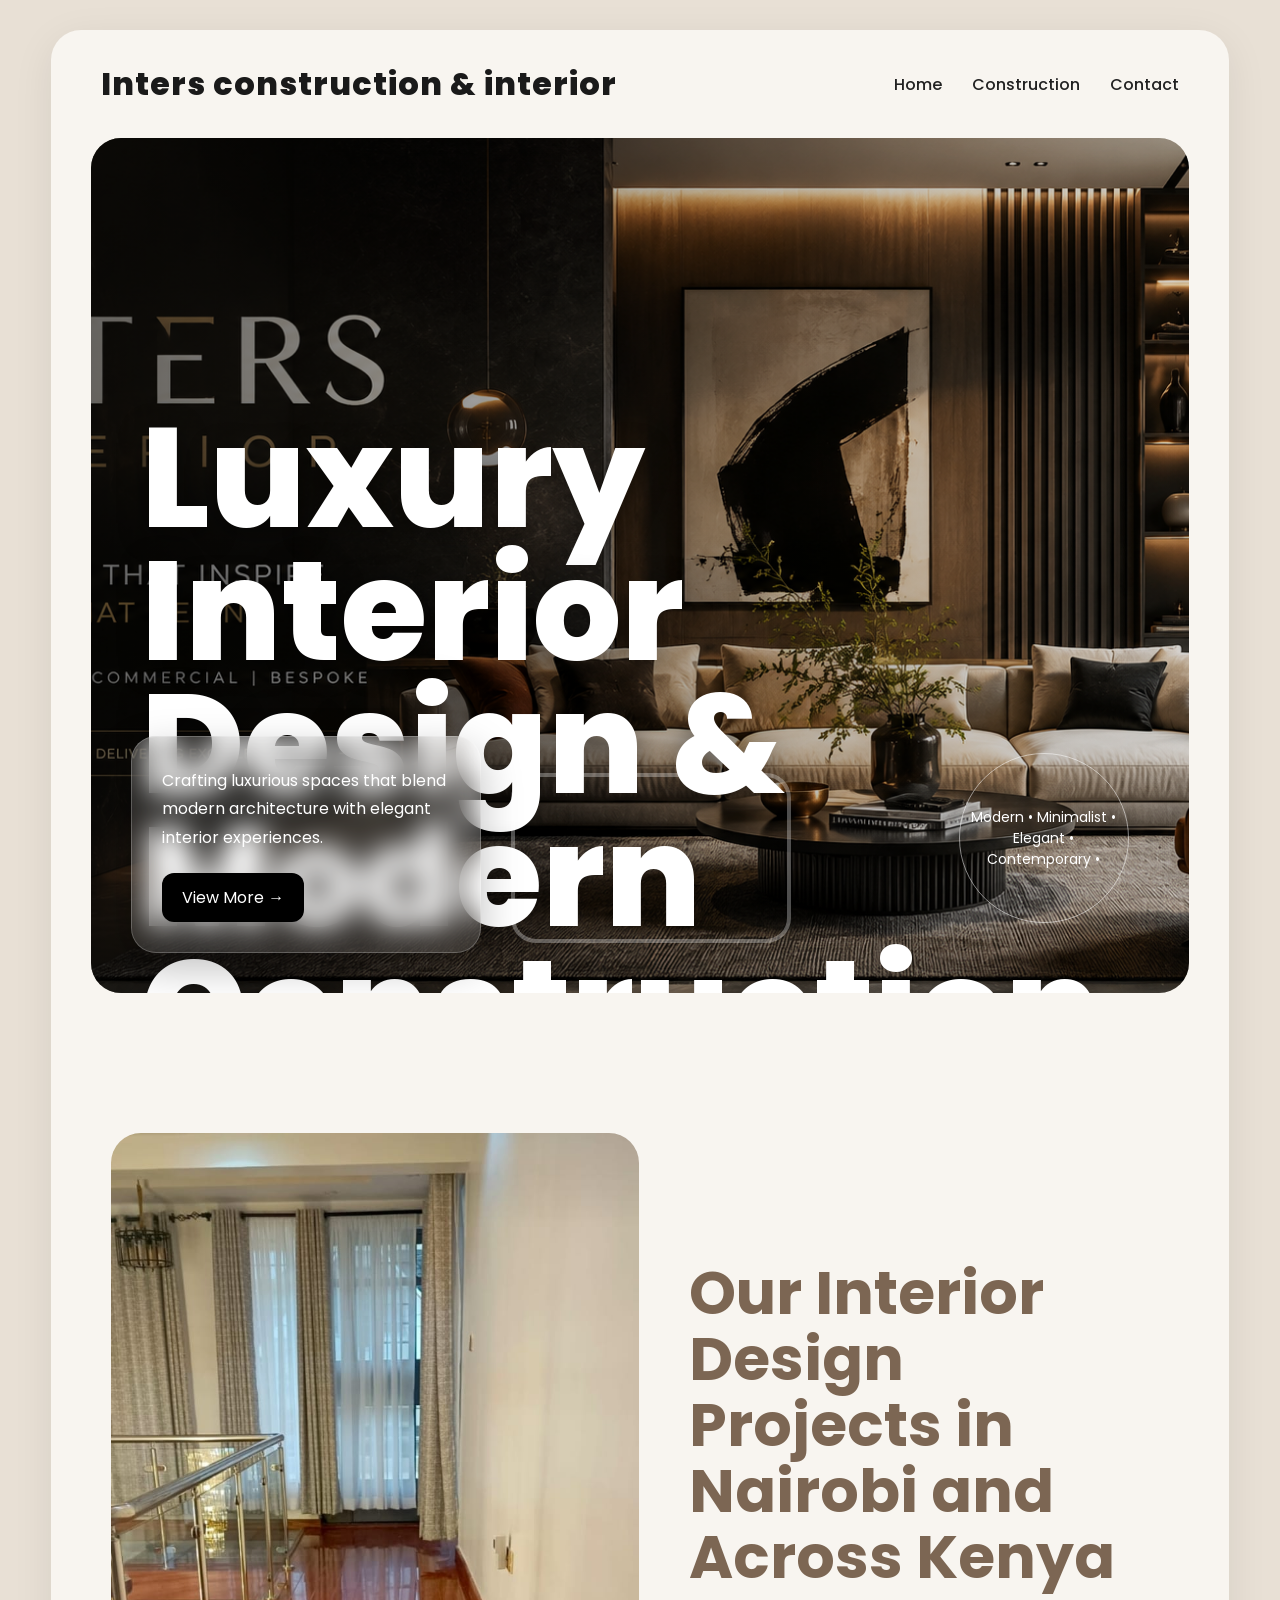
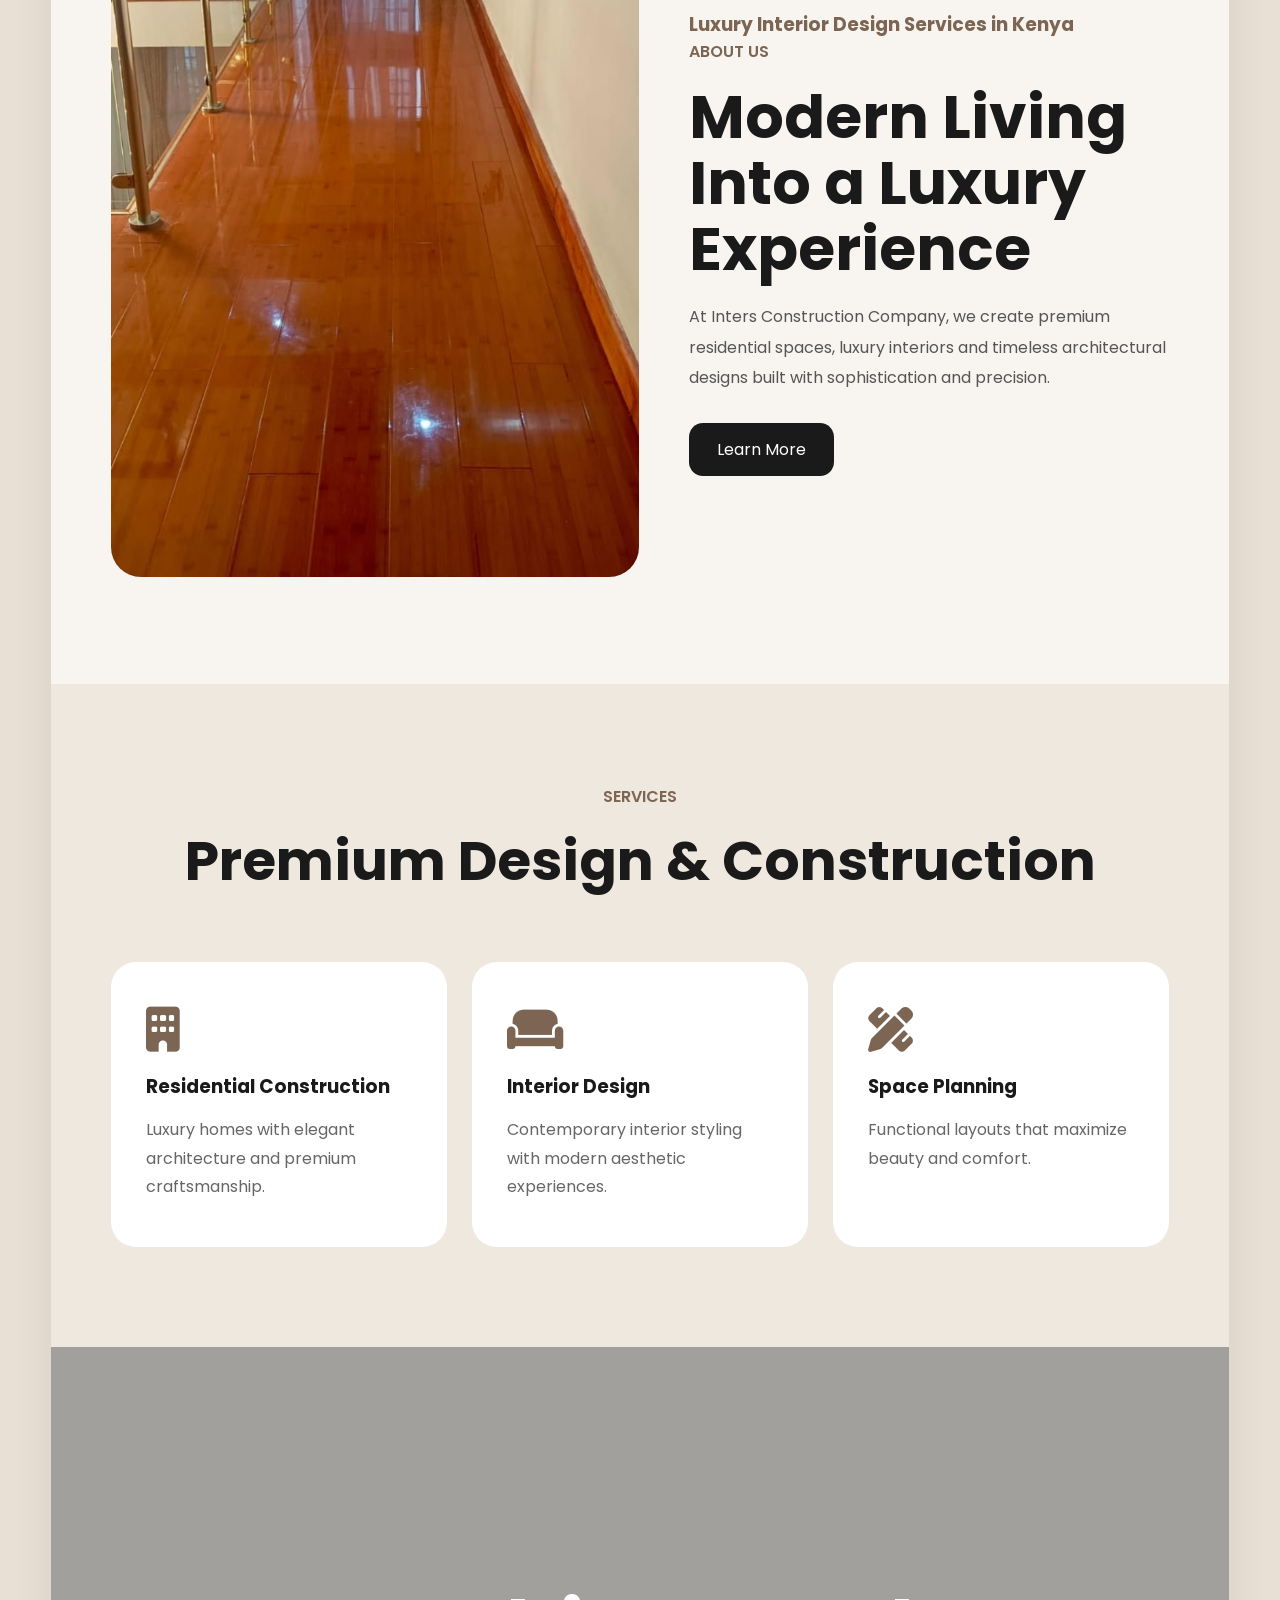
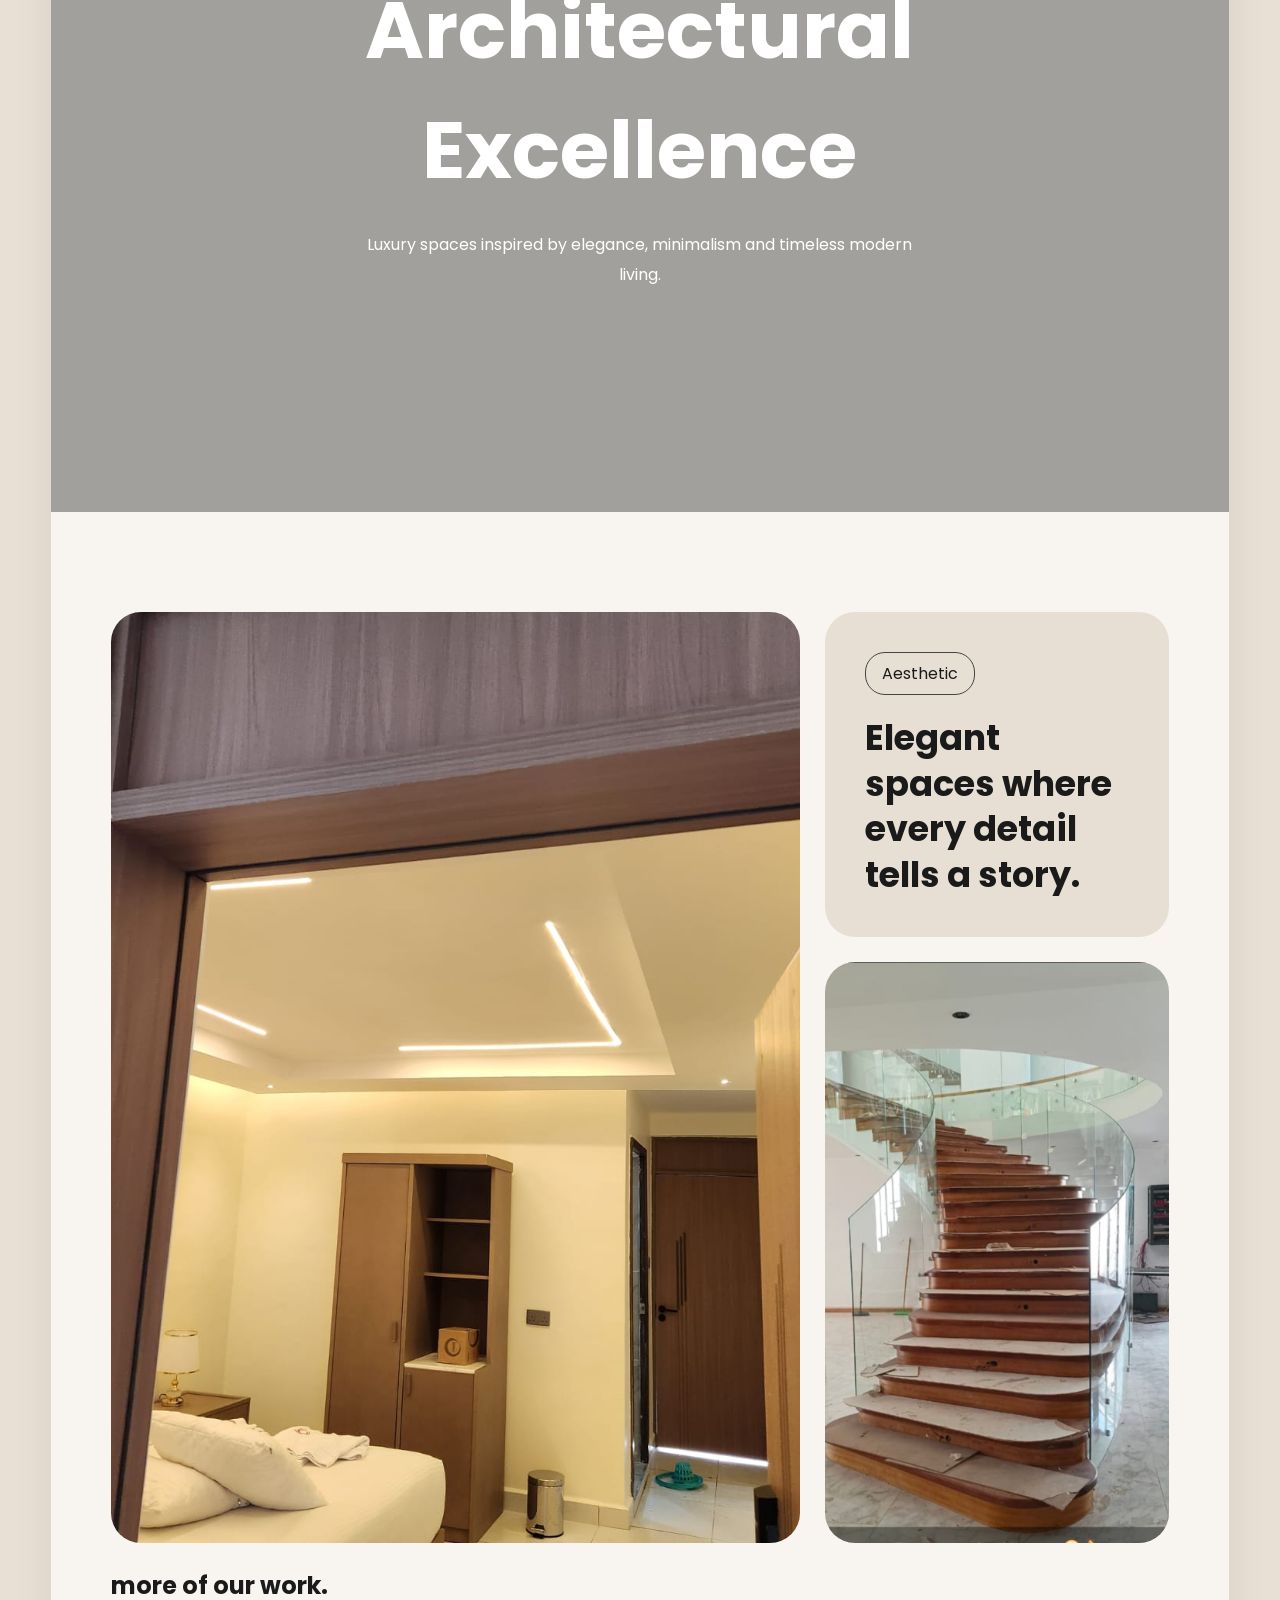
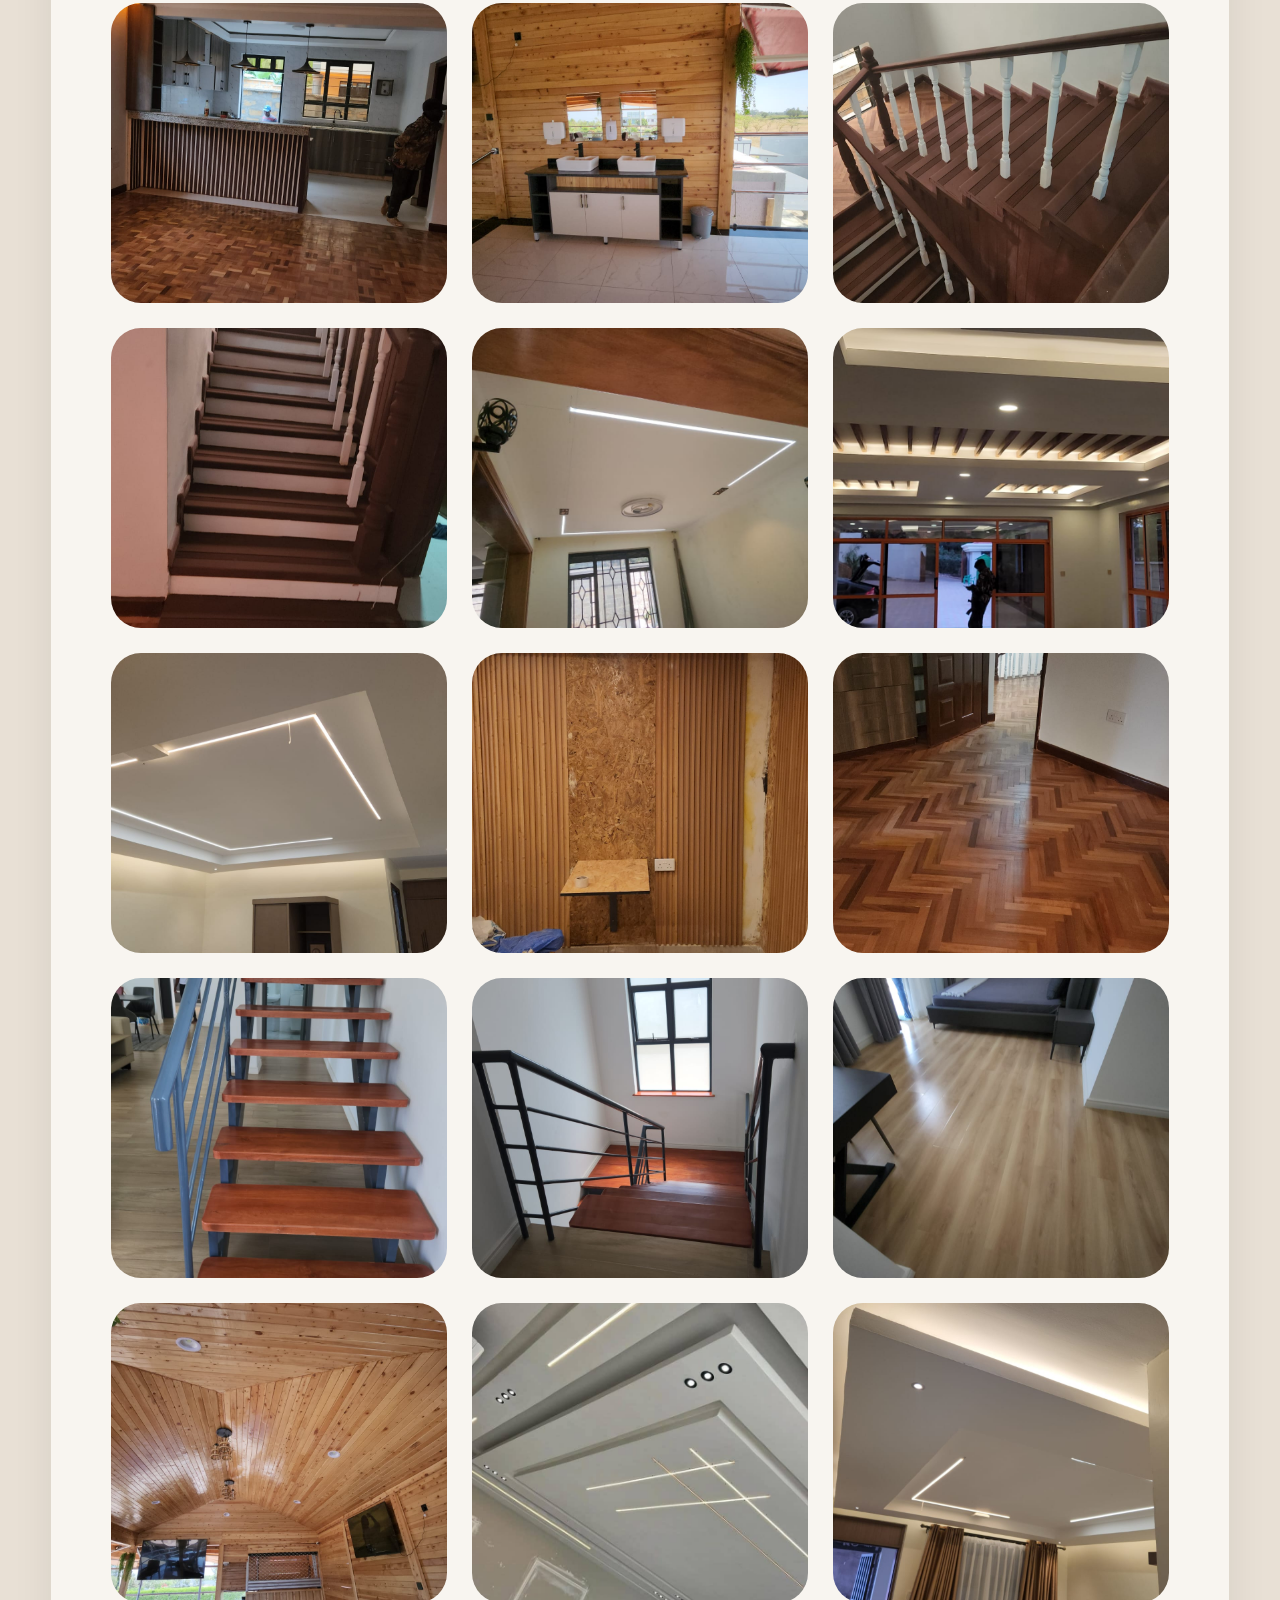
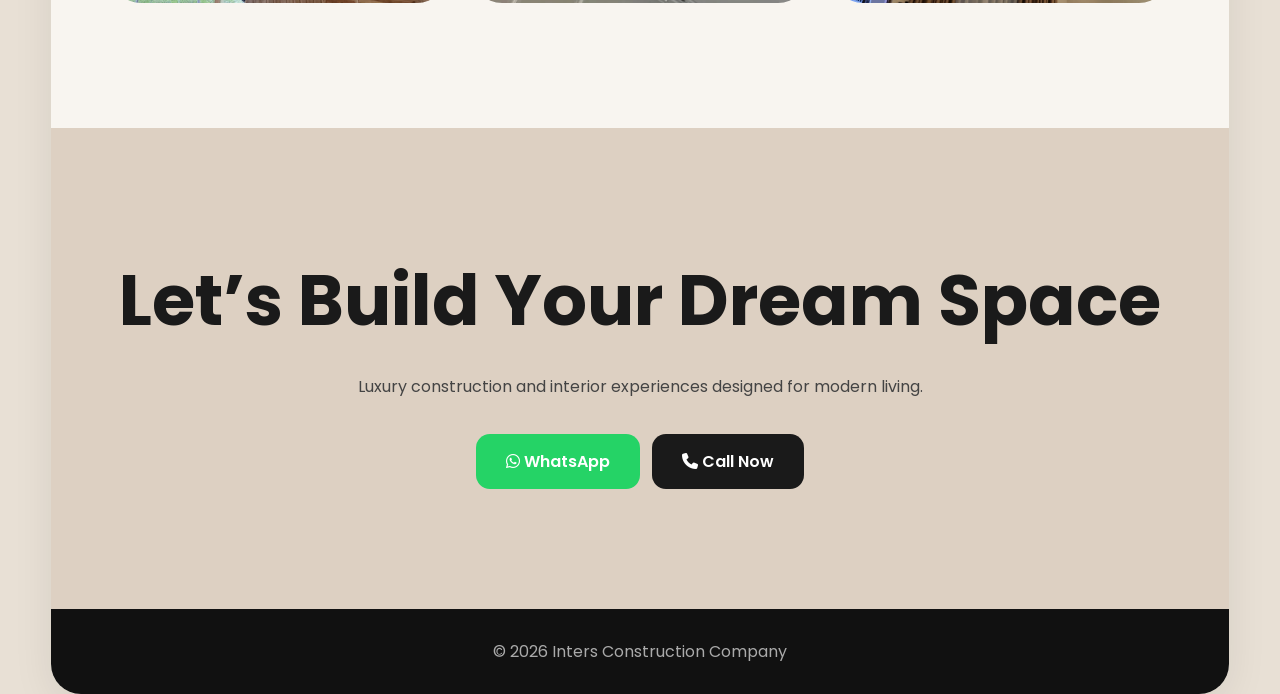
<file: index.html>
<!DOCTYPE html>

<html lang="en">
<head>
<meta charset="utf-8"/>
<meta content="width=device-width, initial-scale=1.0" name="viewport"/>
<title>Inters Interior | interior design company in kenya; Construction Company in Kenya</title>
<link href="style.css" rel="stylesheet"/>
<link href="https://fonts.googleapis.com/css2?family=Poppins:wght@300;400;500;600;700;800&amp;display=swap" rel="stylesheet"/>
<link href="https://cdnjs.cloudflare.com/ajax/libs/font-awesome/6.5.1/css/all.min.css" rel="stylesheet">
</link>
<meta content="IE=edge" http-equiv="X-UA-Compatible"/>
<meta content="Inters Interior is a premium interior design company and construction company in Kenya 
               specializing in luxury interior design, residential construction, renovations, 
               space planning and modern architectural finishes." name="description"/>
<meta content="Interior design Kenya, luxury interior design Nairobi,
               home renovation Kenya, modern interior design, architectural design Kenya " name="keywords"/>
<meta content="Inters Interior" name="author"/>
<meta content="index,follow,max-image-preview:large" name="robots"/>
<meta content="#8B7355" name="theme-color"/>
<link href="https://www.inters-interior.co.ke/" rel="canonical"/>
<link rel="icon" type="image/x-icon" href="/favicon.ico">
<link rel="icon" type="image/png" sizes="32x32" href="/favicon-32x32.png">
<link rel="icon" type="image/png" sizes="16x16" href="/favicon-16x16.png">
<link rel="icon" type="image/png" sizes="48x48" href="/favicon-48x48.png">
<link rel="icon" type="image/png" sizes="96x96" href="/favicon-96x96.png">  
<link rel="apple-touch-icon" href="/apple-touch-icon.png">
<link rel="manifest" href="/site.webmanifest">
<meta content="website" property="og:type"/>
<meta content="Inters Interior | interior design company in kenya; Construction Company in kenya" property="og:title"/>
<meta content="Premium interior design and construction company in Kenya." property="og:description"/>
<meta property="og:image" content="https://www.inters-interior.co.ke/images/gallery14.jpg"/>
<meta content="https://www.inters-interior.co.ke/" property="og:url"/>
<meta content="summary_large_image" name="twitter:card"/>
<script type="application/ld+json">{
  "@context": "https://schema.org",
  "@type": "LocalBusiness",
  "name": "Inters Interior",
  "image": "https://inters-interior.co.ke/images/gallery14.jpg",
  "url": "https://inters-interior.co.ke",
  "telephone": "+254704175527",
  "description": "Luxury interior design company in Kenya specializing in modern homes, renovations, architectural design, and premium interior finishes in Nairobi and across Kenya.",
  "address": {
    "@type": "PostalAddress",
    "addressCountry": "KE",
    "addressLocality": "Nairobi"
  },
  "geo": {
    "@type": "GeoCoordinates",
    "latitude": -1.2921,
    "longitude": 36.8219
  },
  "areaServed": "Kenya",
  "priceRange": "$$$",
  "openingHours": "Mo-Su 08:00-20:00",
  "sameAs": [
    "https://www.instagram.com/intersconstruction.ltd",
    "https://www.tiktok.com/@intersconstruction.ltd"
  ]
}
</script></head>
<body>
<!-- ================= MAIN WRAPPER ================= -->
<div class="site-container">
<!-- ================= NAVBAR ================= -->
<header>
<nav class="navbar">
<div class="logo">
Inters construction & interior
</div>
<ul class="nav-links">
    <li><a class="active" href="index.html">Home</a></li>
    <li><a href="construction.html">Construction</a></li>
    <li><a href="contact.html">Contact</a></li>
</ul>
</nav>
</header>
<!-- ================= HERO ================= -->
<section class="hero">
<!-- HERO BANNER -->
<div class="hero-banner"></div>

<div class="hero-overlay"></div>
<!-- HUGE TEXT -->
<div class="hero-title">
<h1>Luxury Interior Design &amp; Modern Construction</h1>
</div>
<!-- FLOATING CARD -->
<div class="floating-card">
<p>
Crafting luxurious spaces that blend modern
architecture with elegant interior experiences.
</p>
<a href="contact.html">
View More →
</a>
</div>
<!-- MINI VIDEO CARD -->
<div class="mini-video-card">
<video autoplay="" loop="" muted="" playsinline="" preload="metadata">
<source src="images/interior.mp4" type="video/mp4"/>
</video>
</div>
<!-- ROTATING TEXT -->
<div class="circle-text">
<span>
Modern • Minimalist • Elegant • Contemporary •
</span>
</div>
</section>
<!-- ================= ABOUT ================= -->
<section class="about-section">
<div class="about-grid">
<div class="about-image">
<img alt="Luxury interior design project by Inters Interior" loading="lazy" src="images/about.jpg"/>
</div>
<div class="about-content">
<span>
  <h2>Our Interior Design Projects in Nairobi and Across Kenya</h2>
  <h3>Luxury Interior Design Services in Kenya</h3>
ABOUT US
</span>
<h2>
Modern Living
Into a Luxury Experience
</h2>
<p>
At Inters Construction Company,
we create premium residential spaces,
luxury interiors and timeless architectural
designs built with sophistication and precision.
</p>
<a class="dark-btn" href="contact.html">
Learn More
</a>
</div>
</div>
</section>
<!-- ================= SERVICES ================= -->
<section class="services-section">
<div class="section-header">
<span>
SERVICES
</span>
<h2>
Premium Design &amp; Construction
</h2>
</div>
<div class="services-grid">
<div class="service-card">
<i class="fas fa-building"></i>
<h3>
Residential Construction
</h3>
<p>
Luxury homes with elegant architecture
and premium craftsmanship.
</p>
</div>
<div class="service-card">
<i class="fas fa-couch"></i>
<h3>
Interior Design
</h3>
<p>
Contemporary interior styling with
modern aesthetic experiences.
</p>
</div>
<div class="service-card">
<i class="fas fa-pencil-ruler"></i>
<h3>
Space Planning
</h3>
<p>
Functional layouts that maximize
beauty and comfort.
</p>
</div>
</div>
</section>
<!-- ================= VIDEO SHOWCASE ================= -->
<section class="video-showcase">

<video autoplay="" loop="" muted="" playsinline="" preload="metadata">

<source src="images/construction.mp4" type="video/mp4"/>
</video>

<div class="video-overlay"></div>


<div class="video-text">

<h2>
Architectural Excellence
</h2>

<p>
Luxury spaces inspired by elegance,
minimalism and timeless modern living.
</p>

</div>
</section>
<!-- ================= GALLERY ================= -->
<section class="gallery-section">

<div class="gallery-top">

<div class="gallery-large">

<img alt="Modern luxury living room by Inters Interior" loading="lazy" src="images/gallery1.jpg"/>

</div>

<div class="gallery-side">

<div class="side-card">

<span>
Aesthetic
</span>

<h3>
Elegant spaces where every detail tells a story.
</h3>


</div>
<div class="gallery-small">
<img alt="Elegant residential interior project" loading="lazy" src="images/gallery2.jpg"/>
</div>

</div>

</div>


<h1 class="h-1">
more of our work.
</h1>


<div class="bottom-gallery">
<img alt="Modern kitchen interior design" loading="lazy" src="images/gallery3.jpg"/>
<img alt="Luxury bedroom interior" loading="lazy" src="images/gallery4.jpg"/>
<img alt="Contemporary home interior by Inters Interior" loading="lazy" src="images/gallery5.jpg"/>
</div>

<div class="bottom-gallery">
<img alt="Modern kitchen interior design" loading="lazy" src="images/gallery6.jpg"/>
<img alt="Luxury bedroom interior" loading="lazy" src="images/gallery7.jpg"/>
<img alt="Contemporary home interior by Inters Interior" loading="lazy" src="images/gallery8.jpg"/>
</div>

<div class="bottom-gallery">
<img alt="Modern kitchen interior design" loading="lazy" src="images/gallery9.jpg"/>
<img alt="Luxury bedroom interior" loading="lazy" src="images/gallery10.jpg"/>
<img alt="Contemporary home interior by Inters Interior" loading="lazy" src="images/gallery11.jpg"/>
</div>

<div class="bottom-gallery">
<img alt="Modern kitchen interior design" loading="lazy" src="images/gallery12.jpg"/>
<img alt="Luxury bedroom interior" loading="lazy" src="images/gallery13.jpg"/>
<img alt="Contemporary home interior by Inters Interior" loading="lazy" src="images/gallery14.jpg"/>
</div>

<div class="bottom-gallery">
<img alt="Modern kitchen interior design" loading="lazy" src="images/gallery15.jpg"/>
<img alt="Luxury bedroom interior" loading="lazy" src="images/gallery16.jpg"/>
<img alt="Contemporary home interior by Inters Interior" loading="lazy" src="images/gallery17.jpg"/>
</div>

</section>

<!-- ================= CTA ================= -->
<section class="cta-section">
<h2>
Let’s Build Your Dream Space
</h2>

<p>
Luxury construction and interior experiences designed for modern living.
</p>

<div class="cta-buttons">
<a class="whatsapp-btn" href="https://wa.me/254704175527" target="_blank">
<i class="fab fa-whatsapp"></i>
WhatsApp

</a>

<a class="call-btn" href="tel:+254704175527">

<i class="fas fa-phone"></i>
Call Now

</a>
</div>

</section>

<!-- ================= FOOTER ================= -->
<footer>
<p>
© 2026 Inters Construction Company
</p>
</footer>
</div>
<script src="script.js"></script>
</body>
</html>
</file>
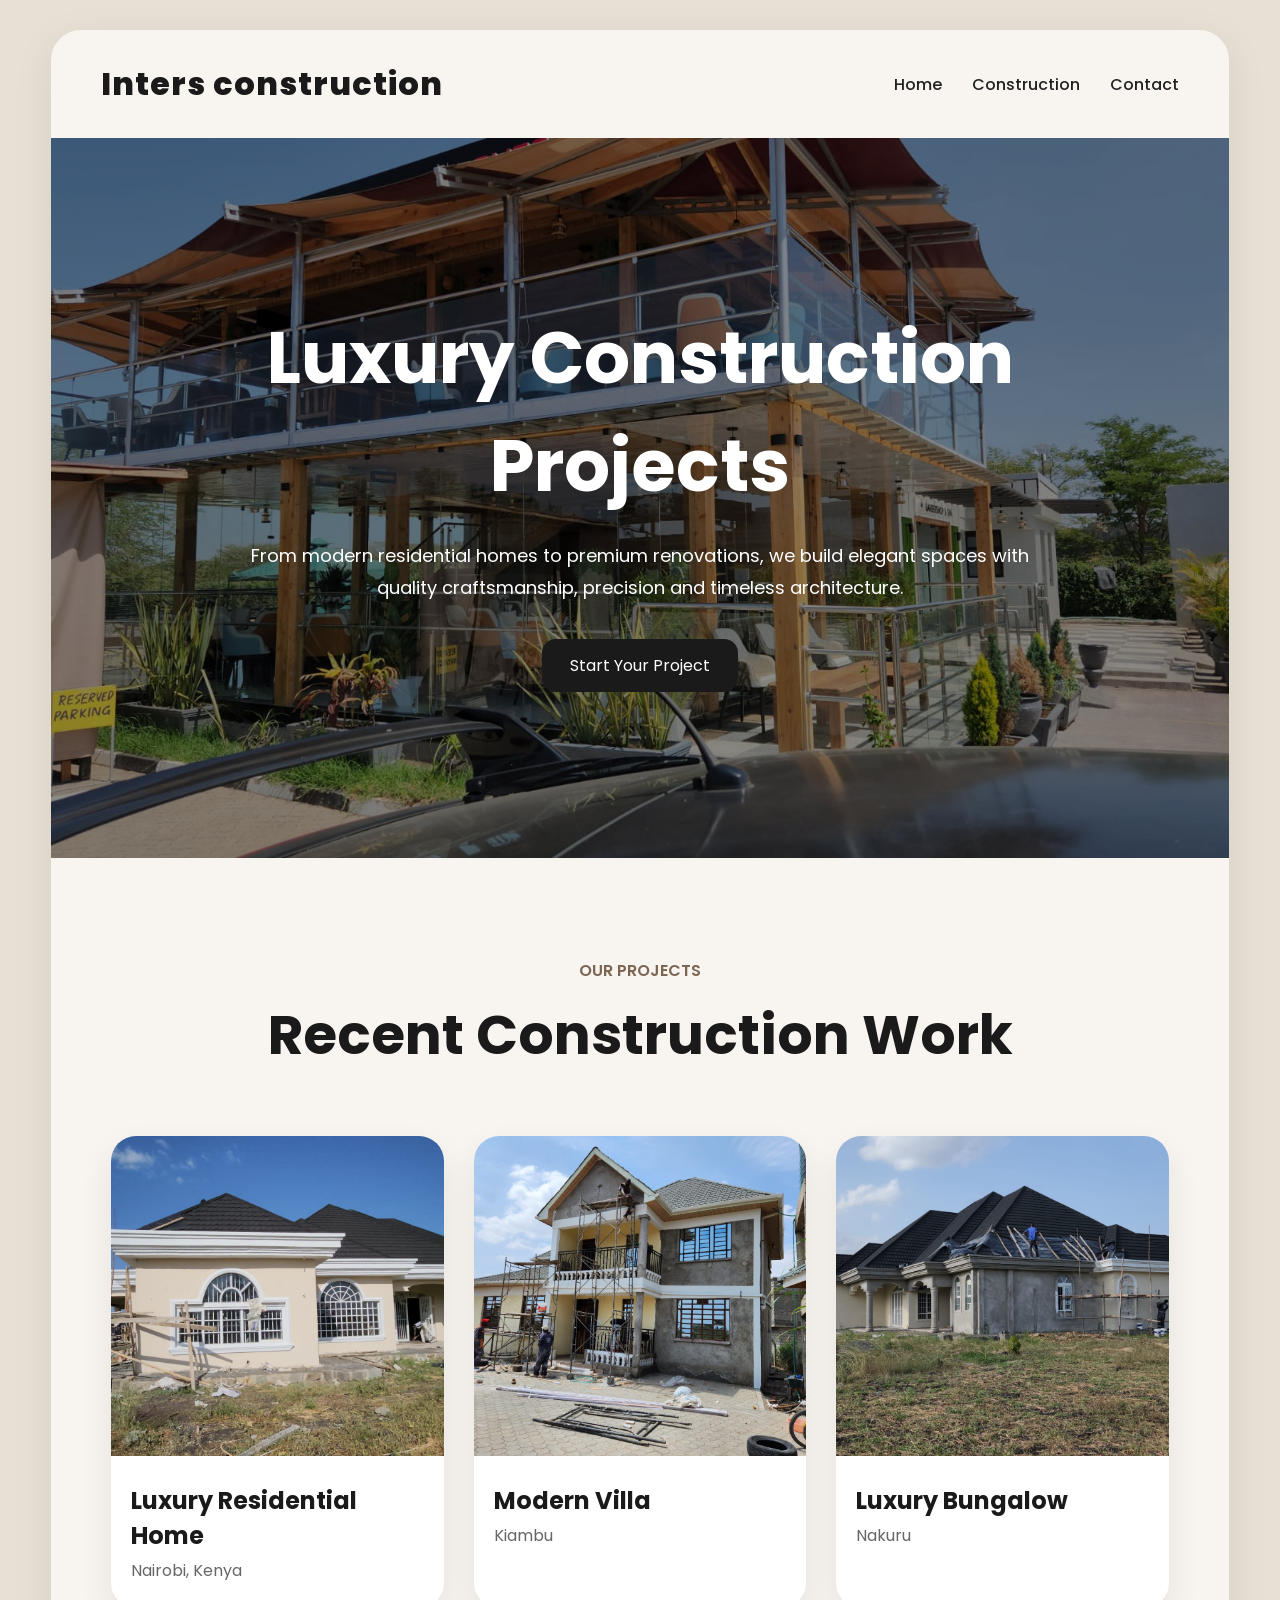
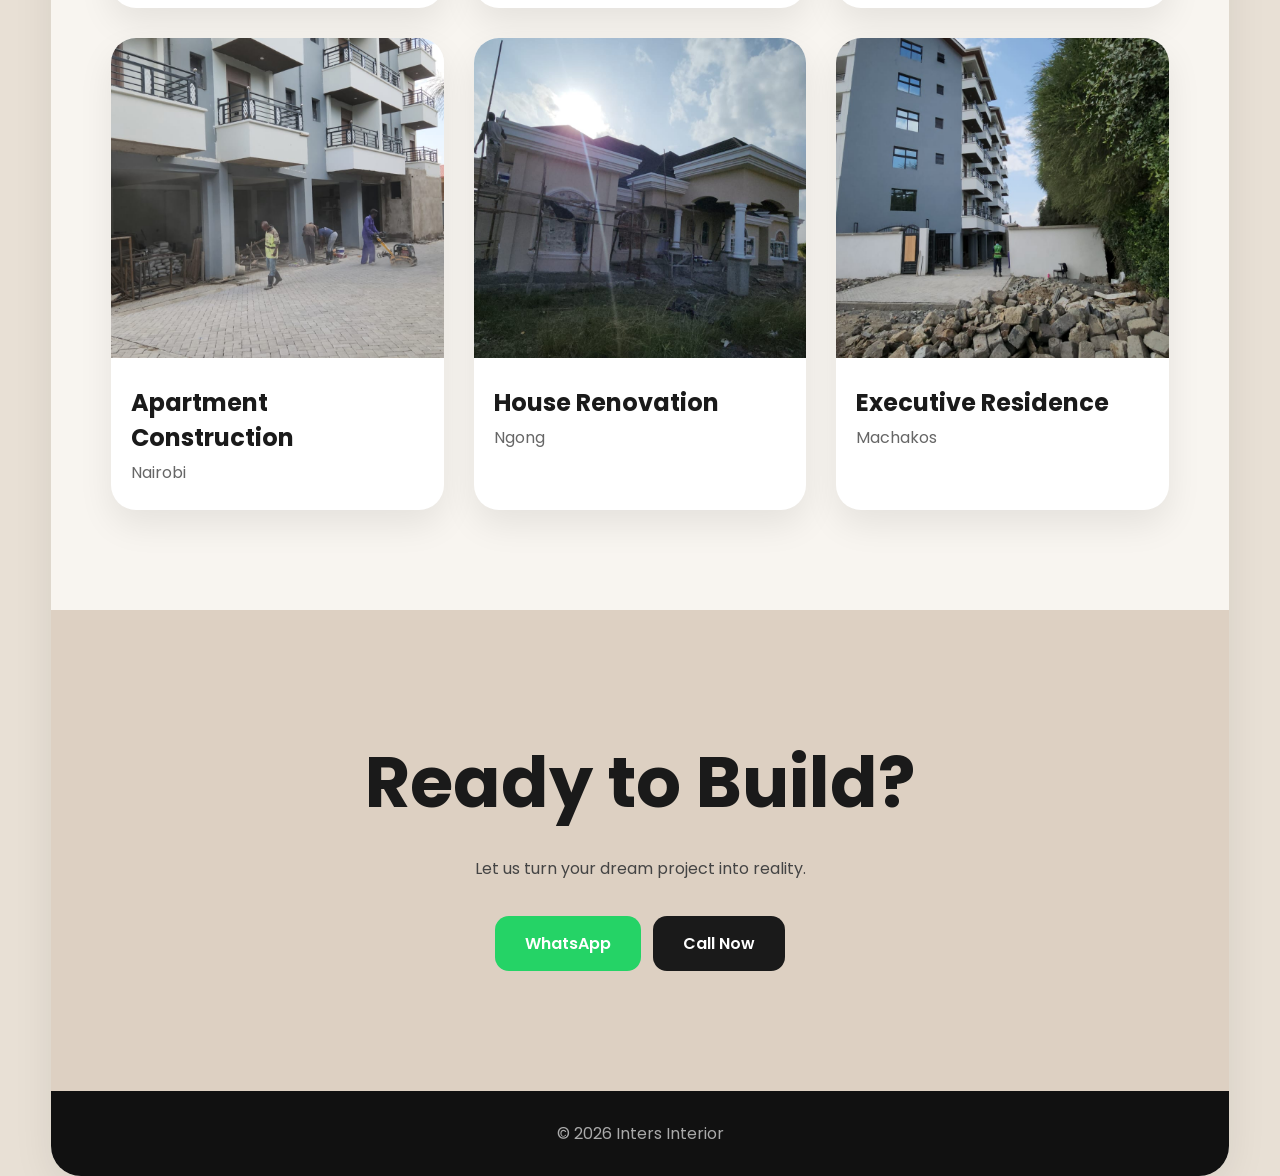
<file: construction.html>
<!DOCTYPE html>
<html lang="en">

<head>

<meta charset="UTF-8">
<meta name="viewport" content="width=device-width, initial-scale=1.0">

<title>Construction Projects | Inters Interior Kenya</title>

<meta name="description"
content="Explore our residential construction projects in Kenya. Luxury homes, renovations, architectural construction and premium finishes by Inters Interior.">

<meta name="keywords"
content="Construction Kenya, Residential Construction Kenya, Luxury Homes Kenya, Home Builders Nairobi, Modern Houses Kenya">

<link rel="stylesheet" href="style.css">

<link rel="icon" href="/favicon.ico" sizes="any">
<link rel="icon" type="image/png" sizes="32x32" href="/favicon-32x32.png">
<link rel="icon" type="image/png" sizes="16x16" href="/favicon-16x16.png">

<link href="https://fonts.googleapis.com/css2?family=Poppins:wght@300;400;500;600;700;800&display=swap" rel="stylesheet">

<link rel="canonical" href="https://www.inters-interior.co.ke/construction.html">

</head>

<body>

<div class="site-container">

<header>

<nav class="navbar">

<div class="logo">
Inters construction
</div>

<ul class="nav-links">

<li><a href="index.html">Home</a></li>

<li><a class="active" href="construction.html">Construction</a></li>

<li><a href="contact.html">Contact</a></li>

</ul>

</nav>

</header>



<section class="construction-hero">

<div class="construction-overlay"></div>

<div class="construction-text">

<h1>Luxury Construction Projects</h1>

<p>

From modern residential homes to premium renovations,
we build elegant spaces with quality craftsmanship,
precision and timeless architecture.

</p>

<a href="contact.html" class="dark-btn">
Start Your Project
</a>

</div>

</section>



<section class="gallery-section">

<div class="section-header">

<span>OUR PROJECTS</span>

<h2>Recent Construction Work</h2>

</div>



<div class="construction-gallery">

<div class="construction-card">

<img src="images/project1.jpg" alt="Modern House">

<h3>Luxury Residential Home</h3>

<p>Nairobi, Kenya</p>

</div>



<div class="construction-card">

<img src="images/project2.jpg" alt="Construction Project">

<h3>Modern Villa</h3>

<p>Kiambu</p>

</div>



<div class="construction-card">

<img src="images/project3.jpg" alt="Premium Home">

<h3>Luxury Bungalow</h3>

<p>Nakuru</p>

</div>



<div class="construction-card">

<img src="images/project4.jpg" alt="Modern Apartment">

<h3>Apartment Construction</h3>

<p>Nairobi</p>

</div>



<div class="construction-card">

<img src="images/project5.jpg" alt="House Renovation">

<h3>House Renovation</h3>

<p>Ngong</p>

</div>



<div class="construction-card">

<img src="images/project6.jpg" alt="Modern House">

<h3>Executive Residence</h3>

<p>Machakos</p>

</div>

</div>

</section>



<section class="cta-section">

<h2>Ready to Build?</h2>

<p>

Let us turn your dream project into reality.

</p>

<div class="cta-buttons">

<a class="whatsapp-btn"
href="https://wa.me/254704175527"
target="_blank">

WhatsApp

</a>

<a class="call-btn"
href="tel:+254704175527">

Call Now

</a>

</div>

</section>



<footer>

<p>

© 2026 Inters Interior

</p>

</footer>

</div>

</body>

</html>
</file>
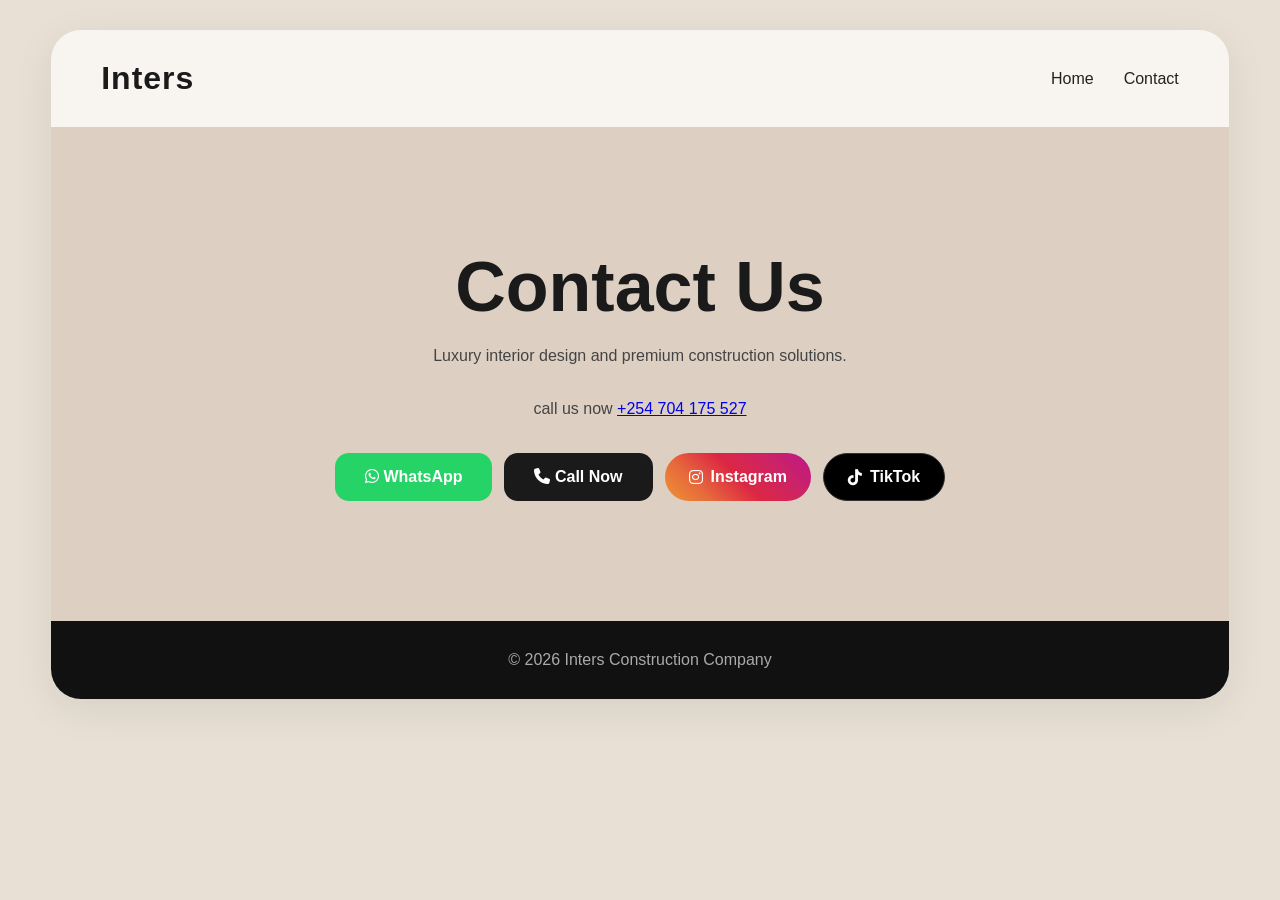
<file: contact.html>
<!DOCTYPE html>
<html lang="en">

<head>

<meta charset="UTF-8">
<meta name="viewport" content="width=device-width, initial-scale=1.0">

<title>Contact | Inters Construction</title>

<!-- Font Awesome for Social Icons -->
<link rel="stylesheet" href="https://cdnjs.cloudflare.com/ajax/libs/font-awesome/6.5.1/css/all.min.css">

<link rel="stylesheet" href="style.css">
<link href="images/favicon2.png" rel="icon"/>

</head>

<body>

<div class="site-container">

<header>

<nav class="navbar">

<div class="logo">
Inters
</div>

<ul class="nav-links">

<li>
<a href="index.html">
Home
</a>
</li>

<li>
<a href="contact.html" class="active">
Contact
</a>
</li>

</ul>

</nav>

</header>

<section class="cta-section">

<h2>
Contact Us
</h2>

<p>
Luxury interior design and premium construction solutions.
</p>

<p>
call us now <a href="tel:+254704175527">+254 704 175 527</a>
</p>

<div class="cta-buttons">

<a href="https://wa.me/254704175527"
target="_blank"
class="whatsapp-btn">

<i class="fab fa-whatsapp"></i>
WhatsApp

</a>

<a href="tel:+254704175527"
class="call-btn">

<i class="fas fa-phone"></i>
Call Now

</a>

<a href="https://www.instagram.com/intersconstruction.ltd"
target="_blank"
class="instagram-btn">

<i class="fab fa-instagram"></i>
Instagram

</a>

<a href="https://www.tiktok.com/@intersconstruction.ltd"
target="_blank"
class="tiktok-btn">

<i class="fab fa-tiktok"></i>
TikTok

</a>

</div>

</section>

<footer>

<p>
© 2026 Inters Construction Company
</p>

</footer>

</div>

</body>
</html>
</file>
<file: style.css>
*{
margin:0;
padding:0;
box-sizing:border-box;
font-family:'Poppins',sans-serif;
}

body{
background:#e8e0d5;
color:#1a1a1a;
overflow-x:hidden;
}

/* MAIN WRAPPER */
.site-container{
width:92%;
margin:auto;
background:#f8f5f0;
margin-top:30px;
border-radius:30px;
overflow:hidden;
box-shadow:0 10px 40px rgba(0,0,0,0.08);
}

/* NAVBAR */
.navbar{
display:flex;
justify-content:space-between;
align-items:center;
padding:30px 50px;
}

.logo{
font-size:32px;
font-weight:800;
letter-spacing:1px;
}

.nav-links{
display:flex;
gap:30px;
list-style:none;
}

.nav-links a{
text-decoration:none;
color:#222;
font-weight:500;
}

/* HERO */
.hero{
height:95vh;
position:relative;
border-radius:30px;
overflow:hidden;
margin:0 40px 40px;
}

.hero-banner{
position:absolute;
top:0;
left:0;
width:100%;
height:100%;
background-image:url("images/hero-banner.jpg");
background-size:cover;
background-position:center;
background-repeat:no-repeat;
transform:scale(1.05);
animation:heroZoom 18s ease-in-out infinite alternate;
}

@keyframes heroZoom{

0%{
transform:scale(1.05);
}

100%{
transform:scale(1.12);
}

}

.hero-overlay{
position:absolute;
inset:0;
background:
linear-gradient(
90deg,
rgba(0,0,0,.58),
rgba(0,0,0,.30),
rgba(0,0,0,.15)
);
}

.hero-title{
position:absolute;
top:32%;
left:50px;
z-index:2;
}

.hero-title h1{
font-size:140px;
line-height:.95;
font-weight:800;
color:#fff;
max-width:900px;
text-shadow:0 6px 30px rgba(0,0,0,.45);
}

/* FLOATING CARD */
.floating-card{
position:absolute;
bottom:40px;
left:40px;
z-index:2;
width:350px;
padding:30px;
background:rgba(255,255,255,.12);
border:1px solid rgba(255,255,255,.22);
box-shadow:0 15px 40px rgba(0,0,0,.25);
backdrop-filter:blur(15px);
border-radius:25px;
color:white;
}

.floating-card a{
transition:.35s;
}

.floating-card a:hover{
background:#8B7355;
transform:translateY(-3px);
}

.floating-card p{
line-height:1.8;
margin-bottom:20px;
}

.floating-card a{
display:inline-block;
padding:12px 20px;
background:black;
color:white;
border-radius:12px;
text-decoration:none;
}

/* MINI VIDEO CARD */
.mini-video-card{
position:absolute;
bottom:50px;
left:420px;
width:280px;
height:170px;
overflow:hidden;
border-radius:25px;
z-index:2;
border:4px solid rgba(255,255,255,0.3);
}

.mini-video-card video{
width:100%;
height:100%;
object-fit:cover;
}

/* CIRCLE TEXT */
.circle-text{
position:absolute;
right:60px;
bottom:70px;
z-index:2;
width:170px;
height:170px;
border-radius:50%;
border:1px solid rgba(255,255,255,0.5);
display:flex;
align-items:center;
justify-content:center;
color:white;
font-size:14px;
text-align:center;
animation:spin 12s linear infinite;
}

@keyframes spin{
100%{
transform:rotate(360deg);
}
}

/* ABOUT */
.about-section{
padding:100px 60px;
}

.about-grid{
display:grid;
grid-template-columns:1.1fr 1fr;
gap:50px;
align-items:center;
}

.about-image img{
width:100%;
border-radius:30px;
}

.about-content span{
color:#7c6653;
font-weight:600;
}

.about-content h2{
font-size:60px;
line-height:1.1;
margin:20px 0;
}

.about-content p{
color:#555;
line-height:1.9;
margin-bottom:30px;
}

.dark-btn{
display:inline-block;
padding:14px 28px;
background:#1a1a1a;
color:white;
text-decoration:none;
border-radius:14px;
}

/* SERVICES */
.services-section{
padding:100px 60px;
background:#efe8df;
}

.section-header{
text-align:center;
margin-bottom:60px;
}

.section-header span{
color:#7c6653;
font-weight:600;
}

.section-header h2{
font-size:55px;
margin-top:10px;
}

.services-grid{
display:grid;
grid-template-columns:repeat(auto-fit,minmax(250px,1fr));
gap:25px;
}

.service-card{
background:white;
padding:45px 35px;
border-radius:25px;
transition:0.4s;
}

.service-card:hover{
transform:translateY(-10px);
}

.service-card i{
font-size:45px;
margin-bottom:20px;
color:#7c6653;
}

.service-card h3{
margin-bottom:15px;
}

.service-card p{
color:#666;
line-height:1.8;
}

/* VIDEO SHOWCASE */
.video-showcase{
height:85vh;
position:relative;
overflow:hidden;
}

.video-showcase video{
width:100%;
height:100%;
object-fit:cover;
}

.video-overlay{
position:absolute;
inset:0;
background:rgba(0,0,0,0.35);
}

.video-text{
position:absolute;
top:50%;
left:50%;
transform:translate(-50%,-50%);
text-align:center;
color:white;
z-index:2;
max-width:700px;
}

.video-text h2{
font-size:80px;
margin-bottom:20px;
}

.video-text p{
line-height:1.9;
}


/* ================= CONSTRUCTION PAGE ================= */

.construction-hero{

height:80vh;

background:url("images/constructin-bannero.jpg") center center/cover;

position:relative;

display:flex;

align-items:center;

justify-content:center;

text-align:center;

overflow:hidden;

}

.construction-overlay{

position:absolute;

inset:0;

background:rgba(0,0,0,.45);

}

.construction-text{

position:relative;

z-index:2;

color:#fff;

max-width:850px;

padding:20px;

}

.construction-text h1{

font-size:72px;

margin-bottom:20px;

}

.construction-text p{

font-size:18px;

line-height:1.8;

margin-bottom:35px;

}

.construction-gallery{

display:grid;

grid-template-columns:repeat(auto-fit,minmax(320px,1fr));

gap:30px;

}

.construction-card{

background:#fff;

border-radius:25px;

overflow:hidden;

box-shadow:0 15px 35px rgba(0,0,0,.08);

transition:.35s;

}

.construction-card:hover{

transform:translateY(-10px);

}

.construction-card img{

width:100%;

height:320px;

object-fit:cover;

}

.construction-card h3{

padding:20px 20px 5px;

font-size:24px;

}

.construction-card p{

padding:0 20px 25px;

color:#666;

}

@media(max-width:768px){

.construction-text h1{

font-size:42px;

}

.construction-text p{

font-size:16px;

}

.construction-card img{

height:250px;

}

}


/* GALLERY */
.gallery-section{
padding:100px 60px;
}

.gallery-top{
display:grid;
grid-template-columns:2fr 1fr;
gap:25px;
margin-bottom:25px;
}

.gallery-large img{
width:100%;
height:100%;
object-fit:cover;
border-radius:30px;
}

.gallery-side{
display:flex;
flex-direction:column;
gap:25px;
}

.side-card{
background:#e8dfd4;
padding:40px;
border-radius:30px;
display:flex;
flex-direction:column;
justify-content:center;
}

.side-card span{
display:inline-block;
padding:8px 16px;
border:1px solid #444;
border-radius:20px;
margin-bottom:20px;
width:fit-content;
}

.side-card h3{
font-size:35px;
line-height:1.3;
}

.gallery-small img{
width:100%;
border-radius:30px;
height:100%;
object-fit:cover;
}

.bottom-gallery{
display:grid;
grid-template-columns:repeat(3,1fr);
gap:25px;
margin-bottom:25px;
}

.bottom-gallery img{
width:100%;
height:300px;
object-fit:cover;
border-radius:30px;
}

/* CTA */
.cta-section{
padding:120px 60px;
text-align:center;
background:#ddd0c2;
}

.cta-section h2{
font-size:70px;
margin-bottom:20px;
}

.cta-section p{
color:#444;
margin-bottom:35px;
}

.cta-buttons{
display:flex;
justify-content:center;
gap:15px;
flex-wrap:wrap;
}

.whatsapp-btn,
.call-btn{
padding:15px 30px;
border-radius:14px;
text-decoration:none;
font-weight:600;
}

.whatsapp-btn{
background:#25D366;
color:white;
}

.call-btn{
background:#1a1a1a;
color:white;
}

/* FOOTER */
footer{
padding:30px;
text-align:center;
background:#111;
color:#aaa;
}

/* CTA Container Flex Adjustment */
.cta-buttons {
  display: flex;
  flex-wrap: wrap;
  justify-content: center;
  gap: 12px;
  margin-top: 20px;
}

/* Instagram Button */
.instagram-btn {
  background: linear-gradient(45deg, #f09433, #e6683c, #dc2743, #cc2366, #bc1888);
  color: #ffffff;
  padding: 12px 24px;
  border-radius: 25px;
  text-decoration: none;
  font-weight: 600;
  display: inline-flex;
  align-items: center;
  gap: 8px;
  transition: transform 0.3s ease, box-shadow 0.3s ease;
}

.instagram-btn:hover {
  transform: translateY(-2px);
  box-shadow: 0 4px 15px rgba(220, 39, 67, 0.4);
}

/* TikTok Button */
.tiktok-btn {
  background: #000000;
  color: #ffffff;
  padding: 12px 24px;
  border: 1px solid #333333;
  border-radius: 25px;
  text-decoration: none;
  font-weight: 600;
  display: inline-flex;
  align-items: center;
  gap: 8px;
  transition: transform 0.3s ease, box-shadow 0.3s ease, border-color 0.3s ease;
}

.tiktok-btn:hover {
  border-color: #00f2fe;
  transform: translateY(-2px);
  box-shadow: 0 0 12px rgba(0, 242, 254, 0.4), 0 0 12px rgba(254, 44, 85, 0.4);
}


/* MOBILE */
@media(max-width:1000px){

.hero-title h1{
font-size:70px;
}

.about-grid,
.gallery-top,
.bottom-gallery{
grid-template-columns:1fr;
}

.video-text h2{
font-size:45px;
}

.cta-section h2{
font-size:42px;
}

.mini-video-card{
display:none;
}

.circle-text{
display:none;
}
.cta-buttons {
    flex-direction: column;
    align-items: center;
  }
  
.cta-buttons a {
    width: 100%;
    max-width: 280px;
    justify-content: center;
  }

}

@media(max-width:700px){

.site-container{
width:100%;
margin-top:0;
border-radius:0;
}

.navbar{
padding:25px;
}

.hero{
margin:0;
border-radius:0;
}

.hero-title{
left:25px;
}

.hero-title h1{
font-size:52px;
}

.floating-card{
left:20px;
width:85%;
}

.about-section,
.services-section,
.gallery-section,
.cta-section{
padding:80px 25px;
}

.about-content h2,
.section-header h2{
font-size:38px;
}

}

/* ================= MOBILE RESPONSIVE ================= */

@media(max-width:1000px){

/* NAVBAR */
.navbar{
padding:25px;
}

/* HERO */
.hero{
height:90vh;
margin:0 20px 30px;
}

.hero-title{
left:30px;
top:25%;
}

.hero-title h1{
font-size:70px;
line-height:1;
}

/* FLOATING CARD */
.floating-card{
width:300px;
left:25px;
bottom:25px;
padding:25px;
}

/* MINI VIDEO */
.mini-video-card{
display:none;
}

/* CIRCLE TEXT */
.circle-text{
display:none;
}

/* ABOUT */
.about-grid{
grid-template-columns:1fr;
gap:40px;
}

/* SERVICES */
.services-grid{
grid-template-columns:1fr 1fr;
}

/* GALLERY */
.gallery-top{
grid-template-columns:1fr;
}

.bottom-gallery{
grid-template-columns:1fr;
}

/* VIDEO TEXT */
.video-text h2{
font-size:50px;
}

/* CTA */
.cta-section h2{
font-size:45px;
}

}

/* ================= PHONE RESPONSIVE ================= */

@media(max-width:768px){

/* MAIN CONTAINER */
.site-container{
width:100%;
margin-top:0;
border-radius:0;
}


/* NAVBAR */
.navbar{
display:flex;
justify-content:space-between;
align-items:center;
padding:18px 20px;
flex-direction:row;
}

.logo{
font-size:22px;
font-weight:700;
}

.nav-links{
display:flex;
gap:18px;
align-items:center;
}

/* HERO */
.hero{
height:78vh;
margin:0;
border-radius:0;
}

/* HERO TITLE */
.hero-title{
left:20px;
top:14%;
width:90%;
}

.hero-title h1{
font-size:40px;
line-height:1.15;
max-width:320px;
}

/* HERO CONTENT */
.floating-card{
width:90%;
left:5%;
bottom:25px;
padding:18px;
border-radius:18px;
}

.floating-card p{
font-size:15px;
line-height:1.6;
margin-bottom:15px;
}

.hero-overlay{
padding:20px;
}

/* ABOUT */
.about-section{
padding:70px 25px;
}

.about-content h2{
font-size:38px;
}

.about-content p{
font-size:15px;
}

/* SERVICES */
.services-section{
padding:70px 25px;
}

.section-header h2{
font-size:36px;
}

.services-grid{
grid-template-columns:1fr;
}

/* SERVICE CARDS */
.service-card{
padding:35px 25px;
}

/* VIDEO SHOWCASE */
.video-showcase{
height:70vh;
}

.video-text{
width:90%;
}

.video-text h2{
font-size:38px;
}

.video-text p{
font-size:15px;
}



/* GALLERY */
.gallery-section{
padding:70px 25px;
}

.side-card h3{
font-size:28px;
}

.bottom-gallery img{
height:240px;
}

/* CTA */
.cta-section{
padding:80px 25px;
}

.cta-section h2{
font-size:38px;
line-height:1.2;
}

.cta-buttons{
flex-direction:column;
align-items:center;
}

/* BUTTONS */
.whatsapp-btn,
.call-btn{
width:100%;
max-width:280px;
text-align:center;
}

/* FOOTER */
footer{
padding:25px;
font-size:14px;
}

}

/* ================= SMALL PHONES ================= */

@media(max-width:480px){

.hero-title h1{
font-size:42px;
}

.about-content h2,
.section-header h2,
.cta-section h2{
font-size:30px;
}

.video-text h2{
font-size:30px;
}

.logo{
    font-size:20px;
    font-weight:700;
}

.nav-links{
font-size:14px;
}

}
</file>
